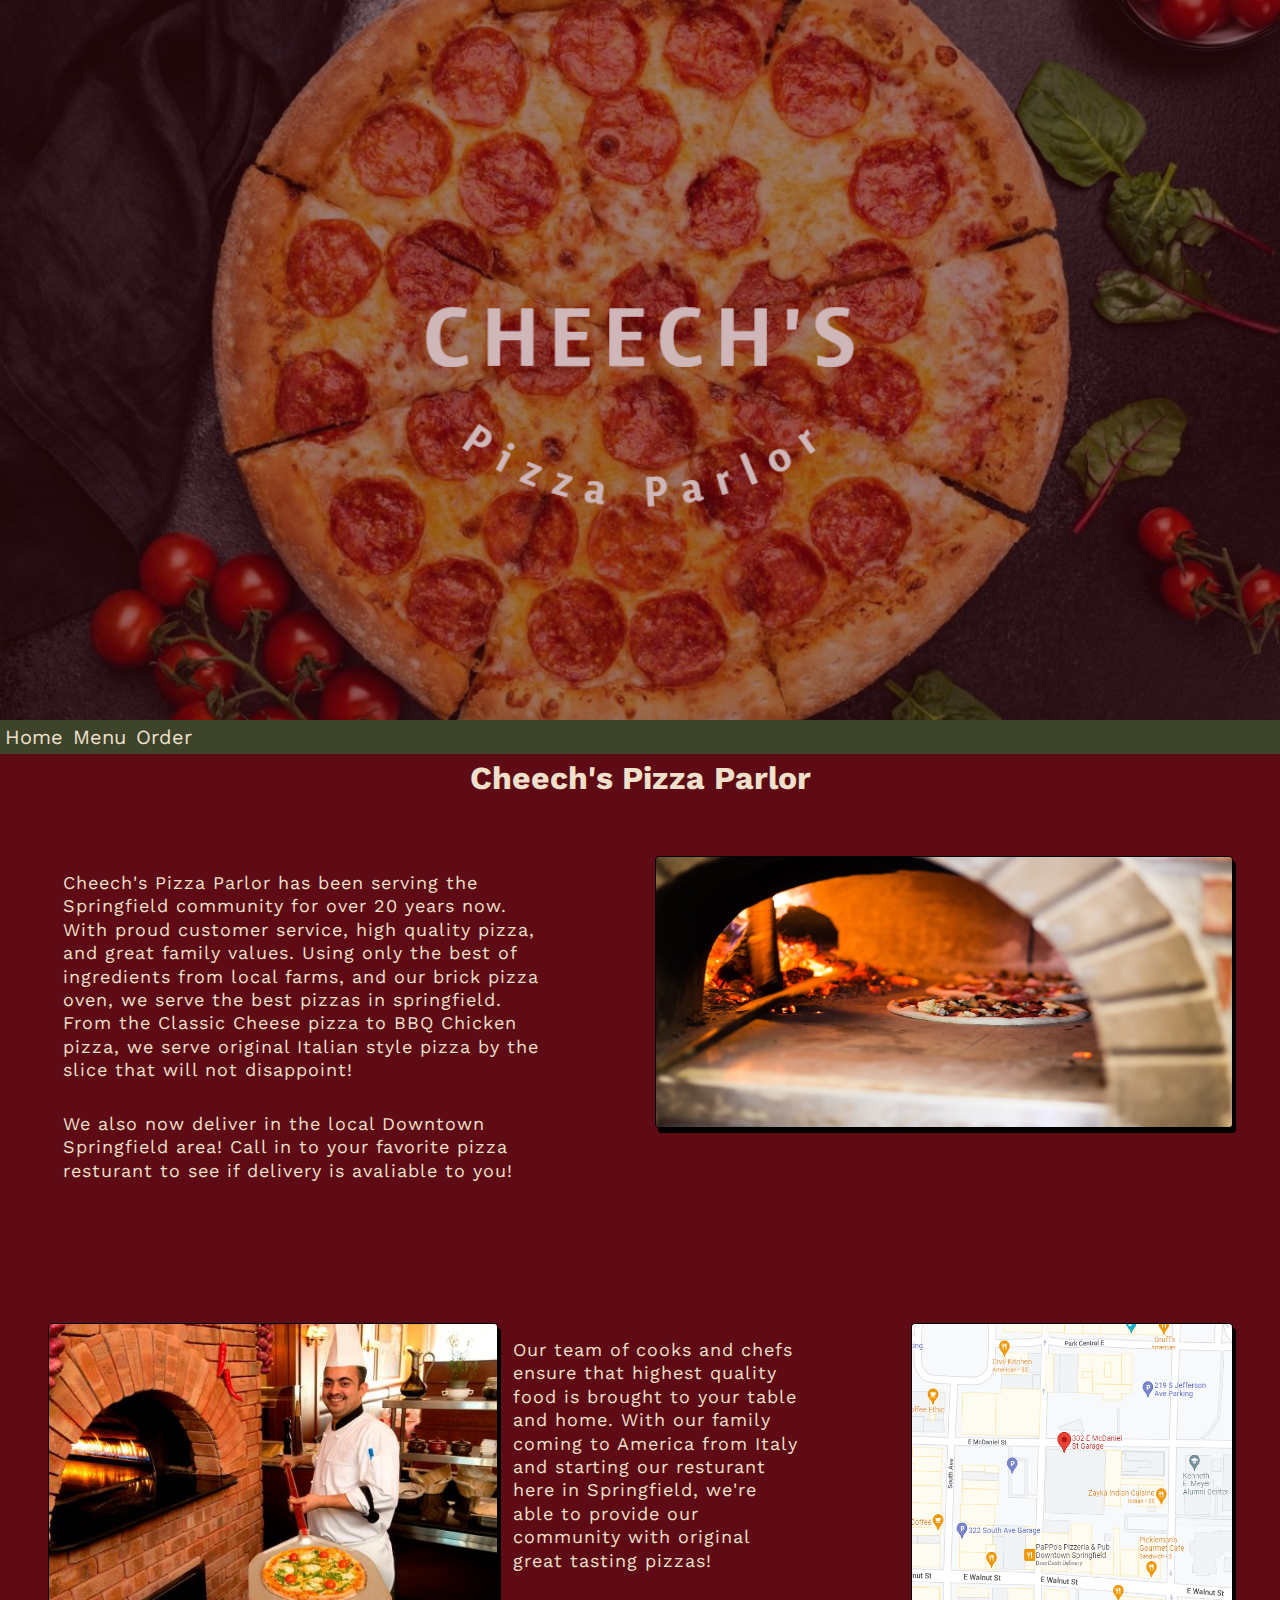
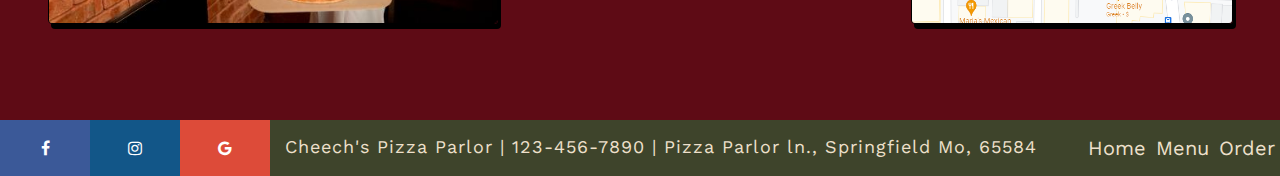
<file: index.html>
<!--    
    Author: Archer Hedgepath
    Date: 3/31/2022
    Project Summary: Cheech's Pizza Parlor is webiste deciated to displaying a pizza menu and ordering from the menu.
    Webpage Summary: This is the homepage, providing general information about the establishment and to navigate user to the menu and ordering pages.
-->

<!DOCTYPE html>
<html lang="en">
    <head>
        <meta charset="UTF-8">
        <meta http-equiv="X-UA-Compatible" content="IE=edge">
        <meta name="viewport" content="width=device-width, initial-scale=1.0">

        <title>Cheech's Pizza Parlor | Home</title>

        <link rel="stylesheet" href="styles.css">
        <link rel="preconnect" href="https://fonts.googleapis.com">
        <link rel="preconnect" href="https://fonts.gstatic.com" crossorigin>
        <link href="https://fonts.googleapis.com/css2?family=Work+Sans&display=swap" rel="stylesheet">
        <link rel="stylesheet" href="https://cdnjs.cloudflare.com/ajax/libs/font-awesome/4.7.0/css/font-awesome.min.css">
    </head>

    <body>
        <section id="EntireBody">

                        <!-- --- HEADER & NAV --- -->
            <!-- #region Header-->
            <div id="Header">
                <header> <a href="index.html"> <img id="BannerLogo" src="PizzaBanner.png" alt="Pizza Parlor Logo"> </a> </header>

                <!-- Nav - Flex Row -->
                <nav>
                    <ul id="HeaderNav">
                        <li><a href="index.html">Home</a></li>
                        <li><a href="menu.html">Menu</a></li>
                        <li><a href="order.html">Order</a></li>
                    </ul>
                </nav>
            </div>
            <!-- #endregion -->

                        <!-- --- MAIN BODY ---    -->
            <!-- #region Main Body -->


            <h1>Cheech's Pizza Parlor</h1>

            <div id="MainContent">
                <!-- Section #1 - Flex Row-->
                <div id="BodySectionOne">
                    <div id="SubsectionColumnOne">
                        <p>
                            Cheech's Pizza Parlor has been serving the Springfield community for over 20 years now. With proud customer service, high quality pizza, and great family values.
                            Using only the best of ingredients from local farms, and our brick pizza oven, we serve the best pizzas in springfield.
                            From the Classic Cheese pizza to BBQ Chicken pizza, we serve original Italian style pizza by the slice that will not disappoint!
                        </p>
                        <p>
                            We also now deliver in the local Downtown Springfield area! Call in to your favorite pizza resturant to see if delivery is avaliable to you!
                        </p>
                    </div>
                    <img id="BodyImage" src="PizzaOven.jpg" alt="Pizza Oven">
                </div>

                <!-- Section #2 - Flex Row-->
                <div id="BodySectionTwo">
                    <div id="SubsectionRowOne">
                        <!-- subsection #1 - flex row -->
                        <img id="BodyImageTwo" src="PizzaChef.jpg" alt="Pizza Chef">
                        <p>
                            Our team of cooks and chefs ensure that highest quality food is brought to your table and home.
                            With our family coming to America from Italy and starting our resturant here in Springfield, we're able to provide our community with original great tasting pizzas!
                        </p>
                    </div>

                    <!-- Insert Google Maps-->
                    <img id="Maps" src="PizzaLocation.PNG" alt="Google Maps">

                </div>
            </div>

            <!-- #endregion -->

                        <!-- --- FOOTER --- -->
            <!-- #region Footer-->
            <footer>
                <!-- Footer Nav - Flex Row -->
                <nav id="FooterNavOne">
                    <div style="display: flex; flex-direction: row; flex-wrap: wrap;">
                        <!-- subsection #1 - flex row -->
                        <!-- Insert Social Icons -->
                        <a href="#" class="fa fa-facebook"></a>
                        <a href="#" class="fa fa-instagram"></a>
                        <a href="#" class="fa fa-google"></a>
                        <p>Cheech's Pizza Parlor | 123-456-7890 | Pizza Parlor ln., Springfield Mo, 65584</p>
                    </div>
                    <ul id="FooterNavTwo">
                        <li><a href="index.html">Home</a></li>
                        <li><a href="menu.html">Menu</a></li>
                        <li><a href="order.html">Order</a></li>
                    </ul>
                </nav>
            </footer>
            <!-- #endregion -->
        </section>
    </body>
</html>
</file>
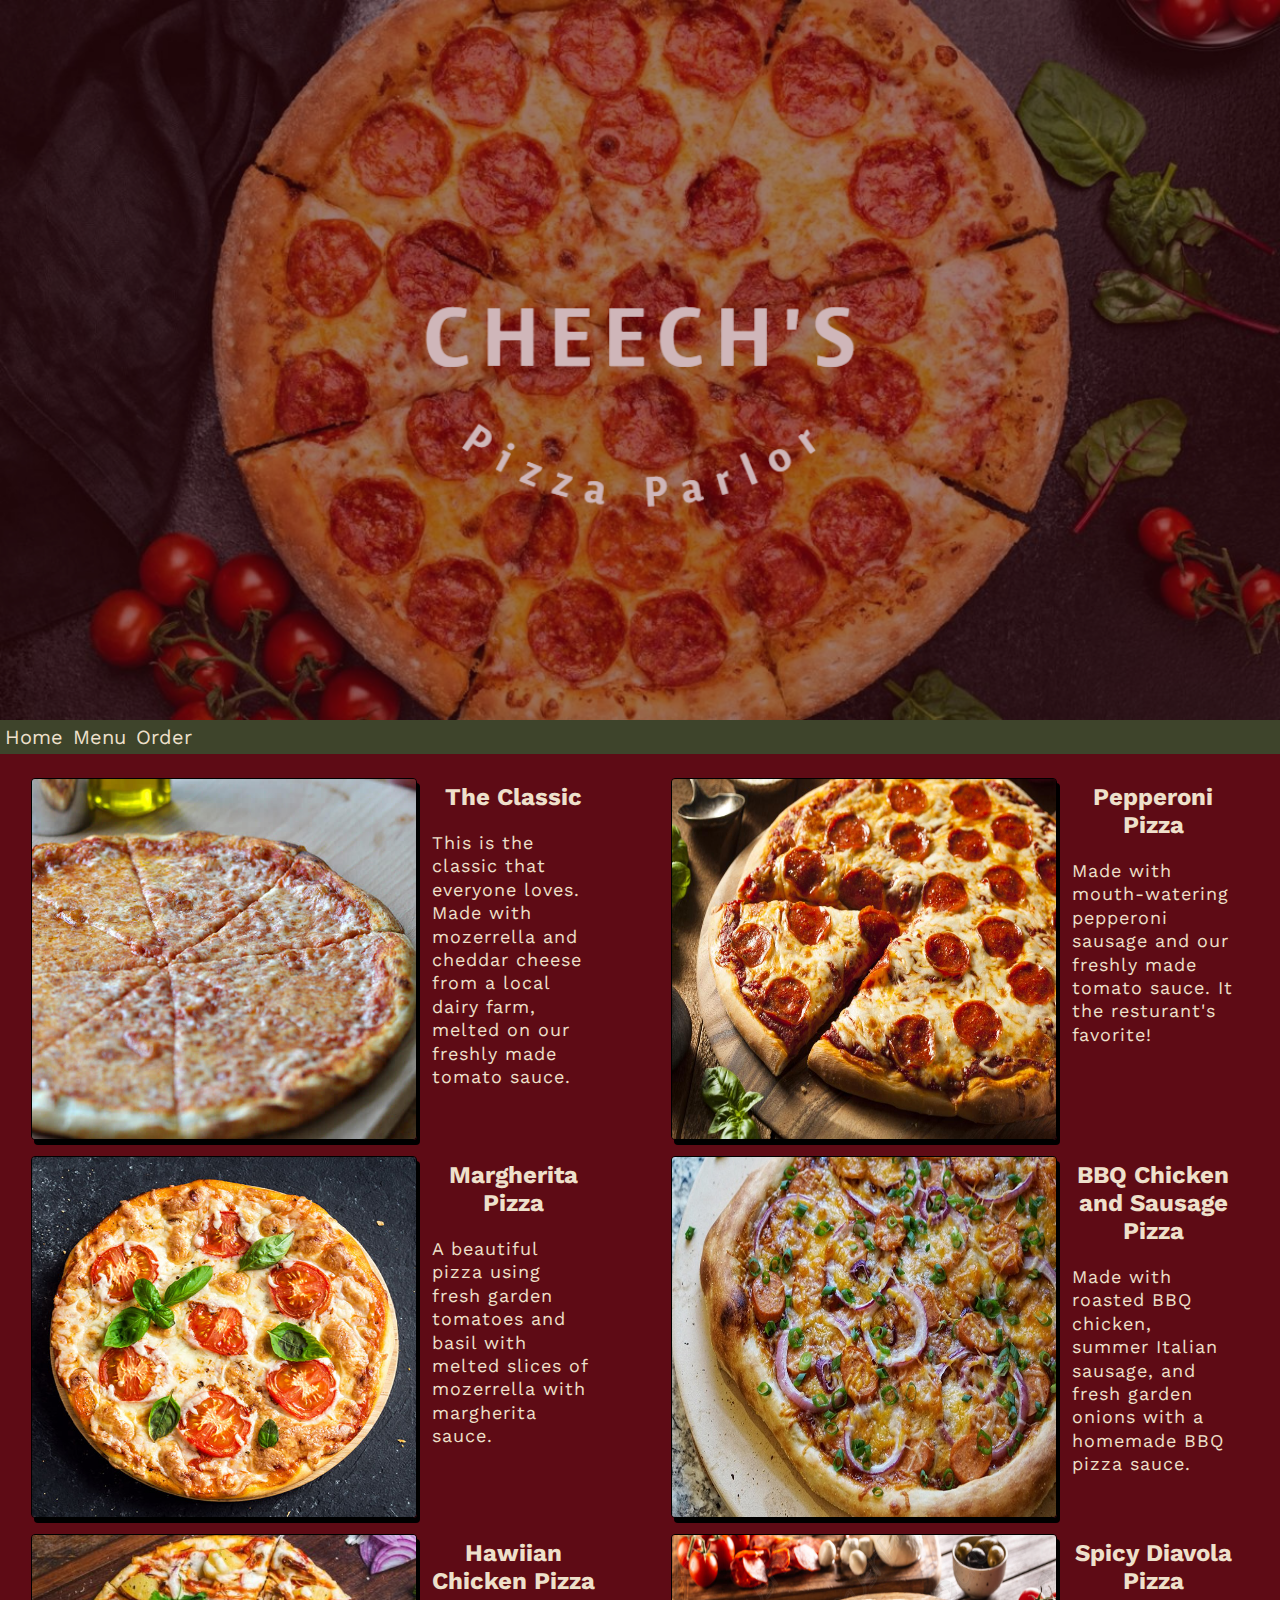
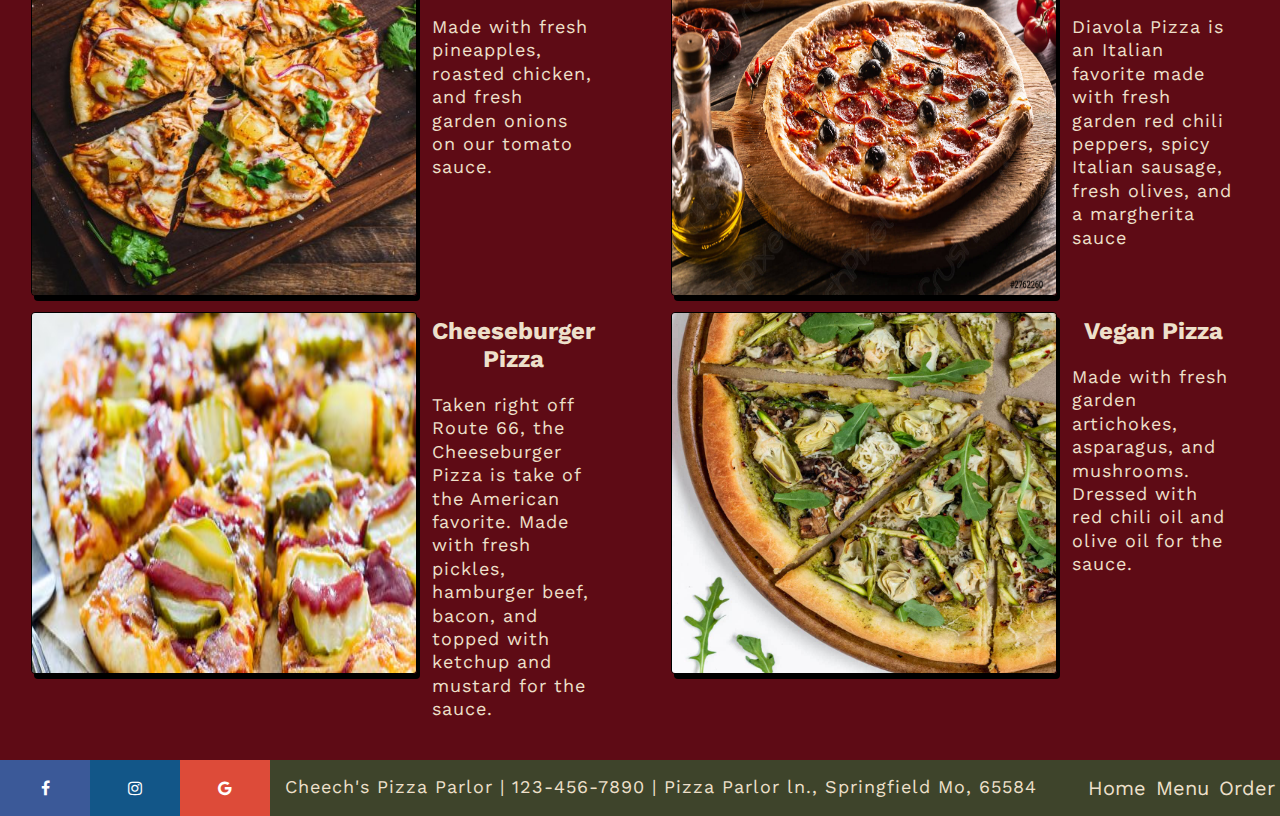
<file: menu.html>
<!DOCTYPE html>
<html lang="en">
    <head>
        <meta charset="UTF-8">
        <meta http-equiv="X-UA-Compatible" content="IE=edge">
        <meta name="viewport" content="width=device-width, initial-scale=1.0">

        <title>Cheech's Pizza Parlor | Menu</title>

        <link rel="stylesheet" href="styles.css">
        <link rel="preconnect" href="https://fonts.googleapis.com">
        <link rel="preconnect" href="https://fonts.gstatic.com" crossorigin>
        <link href="https://fonts.googleapis.com/css2?family=Work+Sans&display=swap" rel="stylesheet">
        <link rel="stylesheet" href="https://cdnjs.cloudflare.com/ajax/libs/font-awesome/4.7.0/css/font-awesome.min.css">
    </head>

    <body>
        <section id="EntireBody">

                        <!-- --- HEADER & NAV --- -->
            <!-- #region Header-->
            <div id="Header">
                <header> <a href="index.html"> <img id="BannerLogo" src="PizzaBanner.png" alt="Pizza Parlor Logo"> </a> </header>

                <!-- Nav - Flex Row -->
                <nav>
                    <ul id="HeaderNav">
                        <li><a href="index.html">Home</a></li>
                        <li><a href="menu.html">Menu</a></li>
                        <li><a href="order.html">Order</a></li>
                    </ul>
                </nav>
            </div>
            <!-- #endregion -->

            <!-- IMAGE GRID -->
            <!-- #region Menu-->
            <section id="MenuGrid">
                <!-- Row One -->
                <div class="TetherMenu">
                    <img class="MenuImage" src = "CheesePizza.jpg" alt = "Cheese Pizza">
                    <div class="MenuText">
                        <h2>The Classic</h2>
                        <p>This is the classic that everyone loves. Made with mozerrella and cheddar cheese from a local dairy farm, melted on our freshly made tomato sauce.</p>
                    </div>

                </div>

                <div class="TetherMenu">
                    <img class="MenuImage" src = "PepperoniPizza.jpg" alt = "Pepperoni Pizza">
                    <div class="MenuText">
                        <h2>Pepperoni Pizza</h2>
                        <p>Made with mouth-watering pepperoni sausage and our freshly made tomato sauce. It the resturant's favorite!</p>
                    </div>
                </div>

                <!-- Row Two -->
                <div class="TetherMenu">
                    <img class="MenuImage" src = "MargheritaPizza.jpg" alt = "Margherita Pizza">
                    <div class="MenuText">
                        <h2>Margherita Pizza</h2>
                        <p>A beautiful pizza using fresh garden tomatoes and basil with melted slices of mozerrella with margherita sauce.</p>
                    </div>
                </div>

                <div class="TetherMenu">
                    <img class="MenuImage" src = "BBQChickenAndSausagePizza.jpg" alt="BBQ Chicken and Sausage Pizza">
                    <div class="MenuText">
                        <h2>BBQ Chicken and Sausage Pizza</h2>
                        <p>Made with roasted BBQ chicken, summer Italian sausage, and fresh garden onions with a homemade BBQ pizza sauce.</p>
                    </div>
                </div>

                <!-- Row Three -->
                <div class="TetherMenu">
                    <img class="MenuImage"src="HawiianPizza.jpg" alt="Hawiian Pizza">
                    <div class="MenuText">
                        <h2>Hawiian Chicken Pizza</h2>
                        <p>Made with fresh pineapples, roasted chicken, and fresh garden onions on our tomato sauce.</p>
                    </div>
                </div>

                <div class="TetherMenu">
                    <img class="MenuImage" src="DiavolaPizza.jpg" alt="Diavola Pizza">
                    <div class="MenuText">
                        <h2>Spicy Diavola Pizza</h2>
                        <p>Diavola Pizza is an Italian favorite made with fresh garden red chili peppers, spicy Italian sausage, fresh olives, and a margherita sauce</p>
                    </div>
                </div>

                <!-- Row Four -->
                <div class="TetherMenu">
                    <img class="MenuImage" src="CheeseburgerPizza.jpg" alt="Cheeseburger Pizza">
                    <div class="MenuText">
                        <h2>Cheeseburger Pizza</h2>
                        <p>Taken right off Route 66, the Cheeseburger Pizza is take of the American favorite. Made with fresh pickles, hamburger beef, bacon, and topped with ketchup and mustard for the sauce.</p>
                    </div>
                </div>

                <div class="TetherMenu">
                    <img class="MenuImage" src="VeganPizza.jpg" alt="Vegan Pizza">
                    <div class="MenuText">
                        <h2>Vegan Pizza</h2>
                        <p>Made with fresh garden artichokes, asparagus, and mushrooms. Dressed with red chili oil and olive oil for the sauce.</p>
                    </div>
                </div>
            </section>
            <!-- #endregion -->

            <!-- --- FOOTER --- -->
            <!-- #region Footer-->
            <footer>
                <!-- Footer Nav - Flex Row -->
                <nav id="FooterNavOne">
                    <div style="display: flex; flex-direction: row; flex-wrap: wrap;">
                        <!-- subsection #1 - flex row -->
                        <!-- Insert Social Icons -->
                        <a href="#" class="fa fa-facebook"></a>
                        <a href="#" class="fa fa-instagram"></a>
                        <a href="#" class="fa fa-google"></a>
                        <p>Cheech's Pizza Parlor | 123-456-7890 | Pizza Parlor ln., Springfield Mo, 65584</p>
                    </div>
                    <ul id="FooterNavTwo">
                        <li><a href="index.html">Home</a></li>
                        <li><a href="menu.html">Menu</a></li>
                        <li><a href="order.html">Order</a></li>
                    </ul>
                </nav>
            </footer>
            <!-- #endregion -->
        </section>
    </body>
</html>
</file>
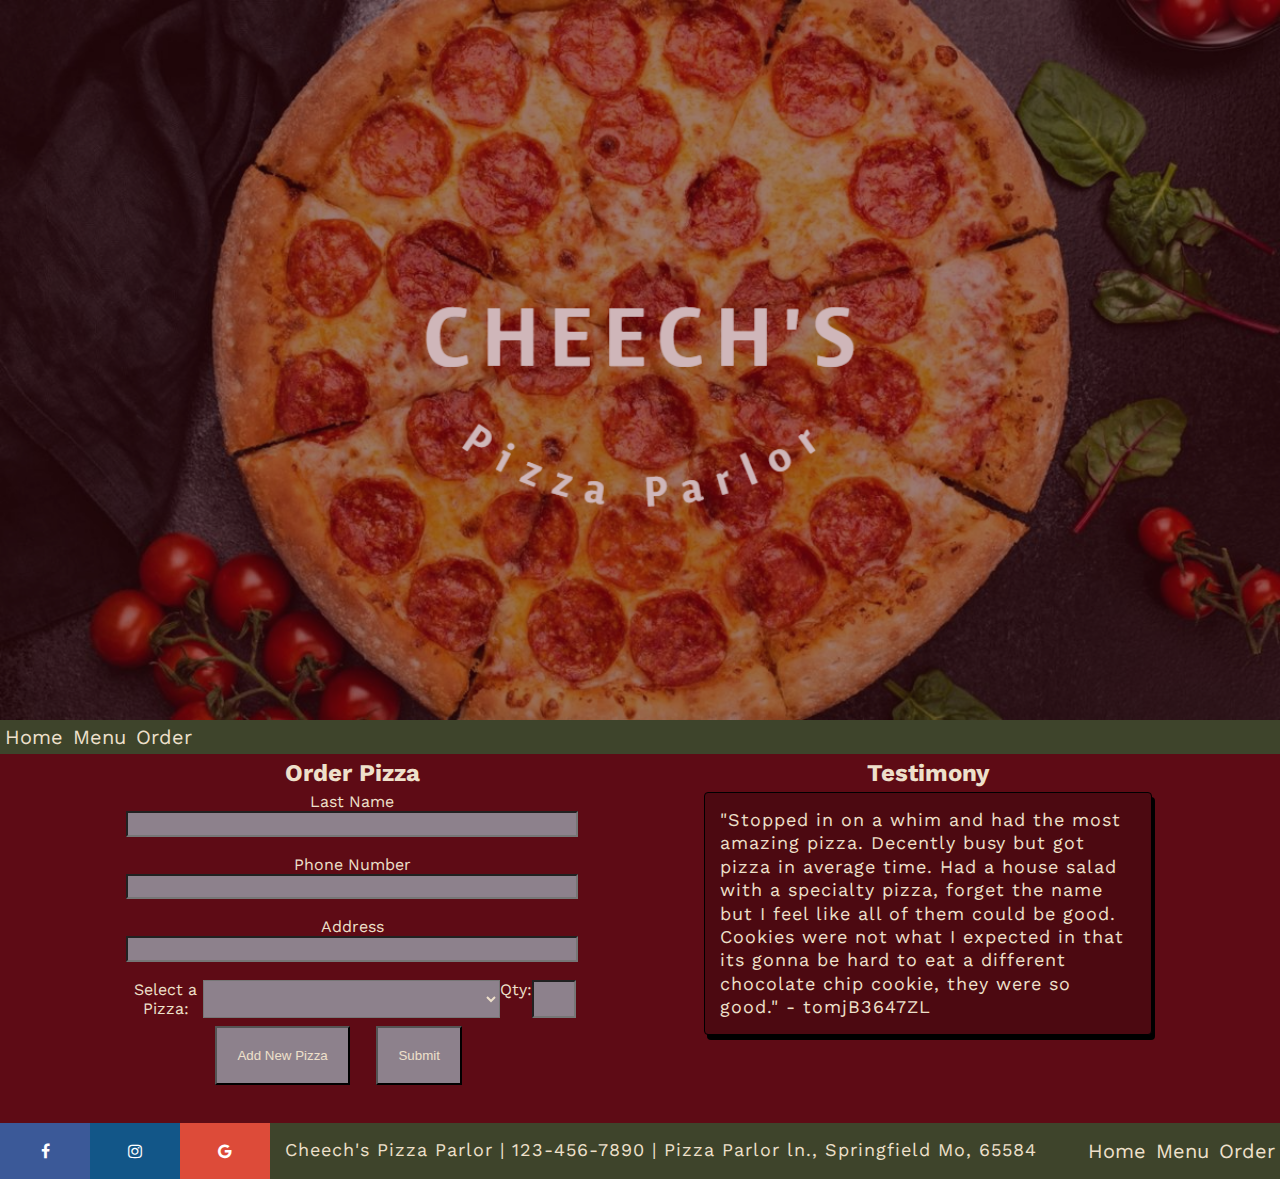
<file: order.html>
<!DOCTYPE html>
<html lang="en">
    <head>
        <meta charset="UTF-8">
        <meta http-equiv="X-UA-Compatible" content="IE=edge">
        <meta name="viewport" content="width=device-width, initial-scale=1.0">

        <title>Cheech's Pizza Parlor | Home</title>

        <link rel="stylesheet" href="styles.css">
        <link rel="preconnect" href="https://fonts.googleapis.com">
        <link rel="preconnect" href="https://fonts.gstatic.com" crossorigin>
        <link href="https://fonts.googleapis.com/css2?family=Work+Sans&display=swap" rel="stylesheet">
        <link rel="stylesheet" href="https://cdnjs.cloudflare.com/ajax/libs/font-awesome/4.7.0/css/font-awesome.min.css">
    </head>

    <body>
        <section id="EntireBody">
                        <!-- --- HEADER & NAV --- -->
            <!-- #region Header-->
            <div id="Header">
                <header> <a href="index.html"> <img id="BannerLogo" src="PizzaBanner.png" alt="Pizza Parlor Logo"> </a> </header>

                <!-- Nav - Flex Row -->
                <nav>
                    <ul id="HeaderNav">
                        <li><a href="index.html">Home</a></li>
                        <li><a href="menu.html">Menu</a></li>
                        <li><a href="order.html">Order</a></li>
                    </ul>
                </nav>
            </div>
            <!-- #endregion -->

            <!-- ORDER FORM -->
            <div id="MainContentOrder">
                
                <div id="MoreOrderForm">
                    <form action="/action_page.php">
                        <div id="OrderForm">
                            <h2>Order Pizza</h2>
                            <label for="Name">Last Name</label>
                            <input class="List" type="text" id="Name" name="Name" value=""> <br>

                            <label for="PhoneNum">Phone Number</label>
                            <input class="List" type="text" id="PhoneNum" name="PhoneNum" value=""> <br>

                            <label for="Address">Address</label>
                            <input class="List" type="text" id="Address" name="Address" value=""> <br>

                            <div class="List" id="PizzaList">
                                <label for="Pizza">Select a Pizza:</label>

                                <select name="Pizza" id="Pizza">
                                    <option value="Default"></option>
                                    <option value="TheClassic">The Classic</option>
                                    <option value="PepperoniPizza">Pepperoni Pizza</option>
                                    <option value="MargheritaPizza">Margherita Pizza</option>
                                    <option value="BBQChickenAndSausagePizza">BBQ Chicken And Sausage Pizza</option>
                                    <option value="HawiianPizza">Hawiian Pizza</option>
                                    <option value="DiavolaPizza">Diavola Pizza</option>
                                    <option value="CheeseburgerPizza">Cheeseburger Pizza</option>
                                    <option value="VeganPizza">Vegan Pizza</option>
                                </select>
                                <label for="Quantity">Qty: </label>
                                <input type="number" id="Quantity" name="Quantity" min="0" max="5">
                            </div>

                            <div id="Buttons">
                                <input class="OrderButton" type="submit" value="Add New Pizza">
                                <input class="OrderButton" type="submit" value="Submit">
                            </div>
                        </div>
                    </form>

                    <div id="Testimony">
                        <h2>Testimony</h2>
                        <p style="background: #4c0911; box-shadow: 3px 5px black;
                        border-radius: 4px;
                        border: solid 1px black;">"Stopped in on a whim and had the most amazing pizza. Decently busy but got pizza in average time. Had a house salad with a specialty pizza, forget the name but I feel like all of them could be good. Cookies were not what I expected in that its gonna be hard to eat a different chocolate chip cookie, they were so good." - tomjB3647ZL</p>
                    </div>
                </div>
            </div>


                    <!-- --- FOOTER --- -->
            <!-- #region Footer-->
            <footer>
                <!-- Footer Nav - Flex Row -->
                <nav id="FooterNavOne">
                    <div style="display: flex; flex-direction: row; flex-wrap: wrap;">
                        <!-- subsection #1 - flex row -->
                        <!-- Insert Social Icons -->
                        <a href="#" class="fa fa-facebook"></a>
                        <a href="#" class="fa fa-instagram"></a>
                        <a href="#" class="fa fa-google"></a>
                        <p>Cheech's Pizza Parlor | 123-456-7890 | Pizza Parlor ln., Springfield Mo, 65584</p>
                    </div>
                    <ul id="FooterNavTwo">
                        <li><a href="index.html">Home</a></li>
                        <li><a href="menu.html">Menu</a></li>
                        <li><a href="order.html">Order</a></li>
                    </ul>
                </nav>
            </footer>
            <!-- #endregion -->
        </section>
    </body>
</html>
</file>
<file: styles.css>
/* 
    Author: Archer Hedgepath
    Date: 3/31/2022

         --- COLORS ---

    - Rosewood    : #5E0B15
    - Taupe Gray  : #8D818C
    - Champagne   : #EEE0CB
    - Rifle Green : #3E442B


*/

*{
    margin: 0;
    padding: 0;
    background: transparent;
    color: #EEE0CB;
}

body{
    background: #5E0B15;
}

nav{
    padding: 14 15px;
    width: 100vw;
    background: #3E442B;
}

li{
    list-style-type: none;
    font-size: 20px;
    padding: 5px;
    color: #EEE0CB;
    font-family: 'Work Sans', sans-serif;
}

li:hover{
    background: #8D818C;
}

a{
    margin: 0;
    text-decoration: none;
}

a:hover{
    opacity: .7;
}

img{
    display: block;
    font-size: 0;
}

h1{
    text-align: center;
    font-family: 'Work Sans', sans-serif;
    font-weight: bold;
    font-size: 2em;
    padding: 5px;
    
}
h2{
    text-align: center;
    font-family: 'Work Sans', sans-serif;
    font-weight: bold;
    font-size: 1.5em;
    padding: 5px;
}

p{
    font-size: 18px;
    line-height: 1.3em;
    padding: 15px;
    letter-spacing: 1px;
    font-family: 'Work Sans', sans-serif;
}

label{
    font-family: 'Work Sans', sans serif;
    text-align: center;
}

input{
    background: #8D818C;
}

select{
    background: #8D818C;
}
/* #region HOME PAGE */

/* --- Classes --- */

/* --- Page IDs --- */

#EntireBody{
    display: flex;
    flex-direction: column;
    flex-wrap: wrap;
    justify-content: space-between;
}

/* --- Header IDs --- */

#BannerLogo{
    width: 100vw;
}

#HeaderNav{
    display: flex;
    flex-direction: row;
    flex-wrap: wrap;
    justify-content: flex-start;
}

#Header{
    display: flex;
    flex-direction: column;
    align-content: flex-start;
}

/* --- Body IDs --- */

#MainContent{
    display: flex;
    flex-direction: column;
    justify-content: space-around;
    height: 100vh;
    padding-bottom: 2vh;
}

#BodySectionOne{
    width: 100vw;
    display: flex;
    flex-direction: row;
    justify-content: space-around;
    padding-bottom: 2vh;
}

#SubsectionColumnOne{
    display: flex;
    flex-direction: column;
    justify-content: space-around;
    width: 40vw;
    align-self: flex-start;
}

#BodySectionTwo{
    width: 100vw;
    display: flex;
    flex-direction: row;
    justify-content: space-around;
    padding-bottom: 1.5em;
}

#SubsectionRowOne{
    display: flex;
    flex-direction: row;
    justify-content: space-around;
    width: 60vw;
}

#SubsectionRowTwo{
    display: flex;
    flex-direction: row;
    justify-content: space-around;
    width: 40vw;
}

#BodyImage{
    width: 45vw;
    box-shadow: 3px 5px black;
    border-radius: 4px;
    border: solid 1px black;
    height: 30vh;
    align-self: flex-start;
}

#BodyImageTwo{
    width: 35vw;
    box-shadow: 3px 5px black;
    border-radius: 4px;
    border: solid 1px black;
}

/* --- Google Maps --- */
#Maps{
    width: 25vw;
    box-shadow: 3px 5px black;
    border-radius: 4px;
    border: solid 1px black;
}

/* --- Footer IDs --- */
#FooterNavOne{
    display: flex;
    flex-direction: row;
    flex-wrap: wrap;
    justify-content: space-between;
    width: 100vw;
}

#FooterNavTwo{
    text-align: center;
    display: flex;
    flex-direction: row;
    flex-wrap: wrap;
    justify-content: flex-end;
    align-content: center;
}
/* --- Footer Classes --- */

.fa-facebook{
    background: #3B5998;
    color: white;
}

.fa-instagram{
    background: #125688;
    color: white;
  }

.fa-google{
    background: #dd4b39;
    color: white;
}

.fa:hover {
    opacity: 0.7;
}

.fa {
    padding: 20px;
    font-size: 30px;
    width: 50px;
    text-align: center;
    text-decoration: none;
  }
/* #endregion */

/* Menu Classes */

.TetherMenu{
    display: flex;
    flex-direction: row;
    flex-wrap: wrap;
    width: 45 vw;
}

.MenuText{
    display: flex;
    flex-direction: column;
    flex-wrap: wrap;
    width: 15vw;
}

.MenuImage{
    width: 30vw;
    height: 40vh;
    box-shadow: 3px 5px black;
    border-radius: 4px;
    border: solid 1px black;
}

/* Menu IDs */

#MenuGrid{
    padding-top: 1.5em;
    padding-bottom: 1.5em;
    display: grid;
    grid-template-columns: auto auto;
    grid-template-rows: auto;
    grid-row-gap: 1em;
    justify-content: space-around;
}

/*  --- #region FORM PAGE ---  */

/* Form Classes */
.List{
    padding-bottom: .5em;
}

.OrderButton{
    padding: 1.5em;
    margin-right: 2em;
    margin-bottom: 1.5em;
}

/* Form IDs */
#MainContentOrder{
    display: flex;
    flex-direction: column;
    justify-content: flex-start;
    align-items: space-around;
    padding-bottom: 2vh;
}

#OrderForm{
    display: flex;
    flex-direction: column;
    width: 55vw;
    justify-content: center;
    align-items: center;
    justify-self: center;
}

#PizzaList{
    display: flex;
    flex-direction: row;
    flex-wrap: no-wrap;
    width: 35vw;
}

#Pizza{
    display: flex;
    flex-direction: row;
    width: 35vw;
}

#Address{
    width: 35vw;
}

#PhoneNum{
    width: 35vw;
}

#Name{
    width: 35vw;
}

#Buttons{
    display: flex;
    flex-direction: row;
}

#MoreOrderForm{
    display: flex;
    flex-direction: row;
    flex-wrap: wrap;
}

#Testimony{
    width: 35vw;
}
/* #endregion */


/* --- MEDIA QUERIES --- */

@media only screen and (max-width: 578px){
    img{
        display: flex;
        justify-self: center;
    }

    #EntireBody{
        width: 100vw;
    }

    .MenuImage{
        width: 90vw;
        justify-content: center;
        align-items: center;
    }

    .MenuText{
        flex-direction: row;
    }

    #MenuGrid{
        padding-top: 1.5em;
        padding-bottom: 1.5em;
        display: grid;
        grid-template-columns: auto;
        grid-template-rows: auto;
        grid-row-gap: 1em;
        justify-content: space-around;
    }

    .MenuText{
        display: flex;
        width: 90vw;
    }

    #BodyImage{
        width: 100vw;
        box-shadow: 3px 5px black;
        border-radius: 4px;
        border: solid 1px black;
        height: 30vh;
        align-self: flex-start;
    }

    #OrderForm{
        width: 75vw;
    }

    #PizzaList{
        flex-direction: column;
    }

    #Buttons{
        display: flex;
        flex-direction: column;
        align-content: center;
        padding-left: 30px;
    }

    #Testimony{
        width: 100vw;
    }

    form{
        margin-left: 15vw;
    }


}
</file>
